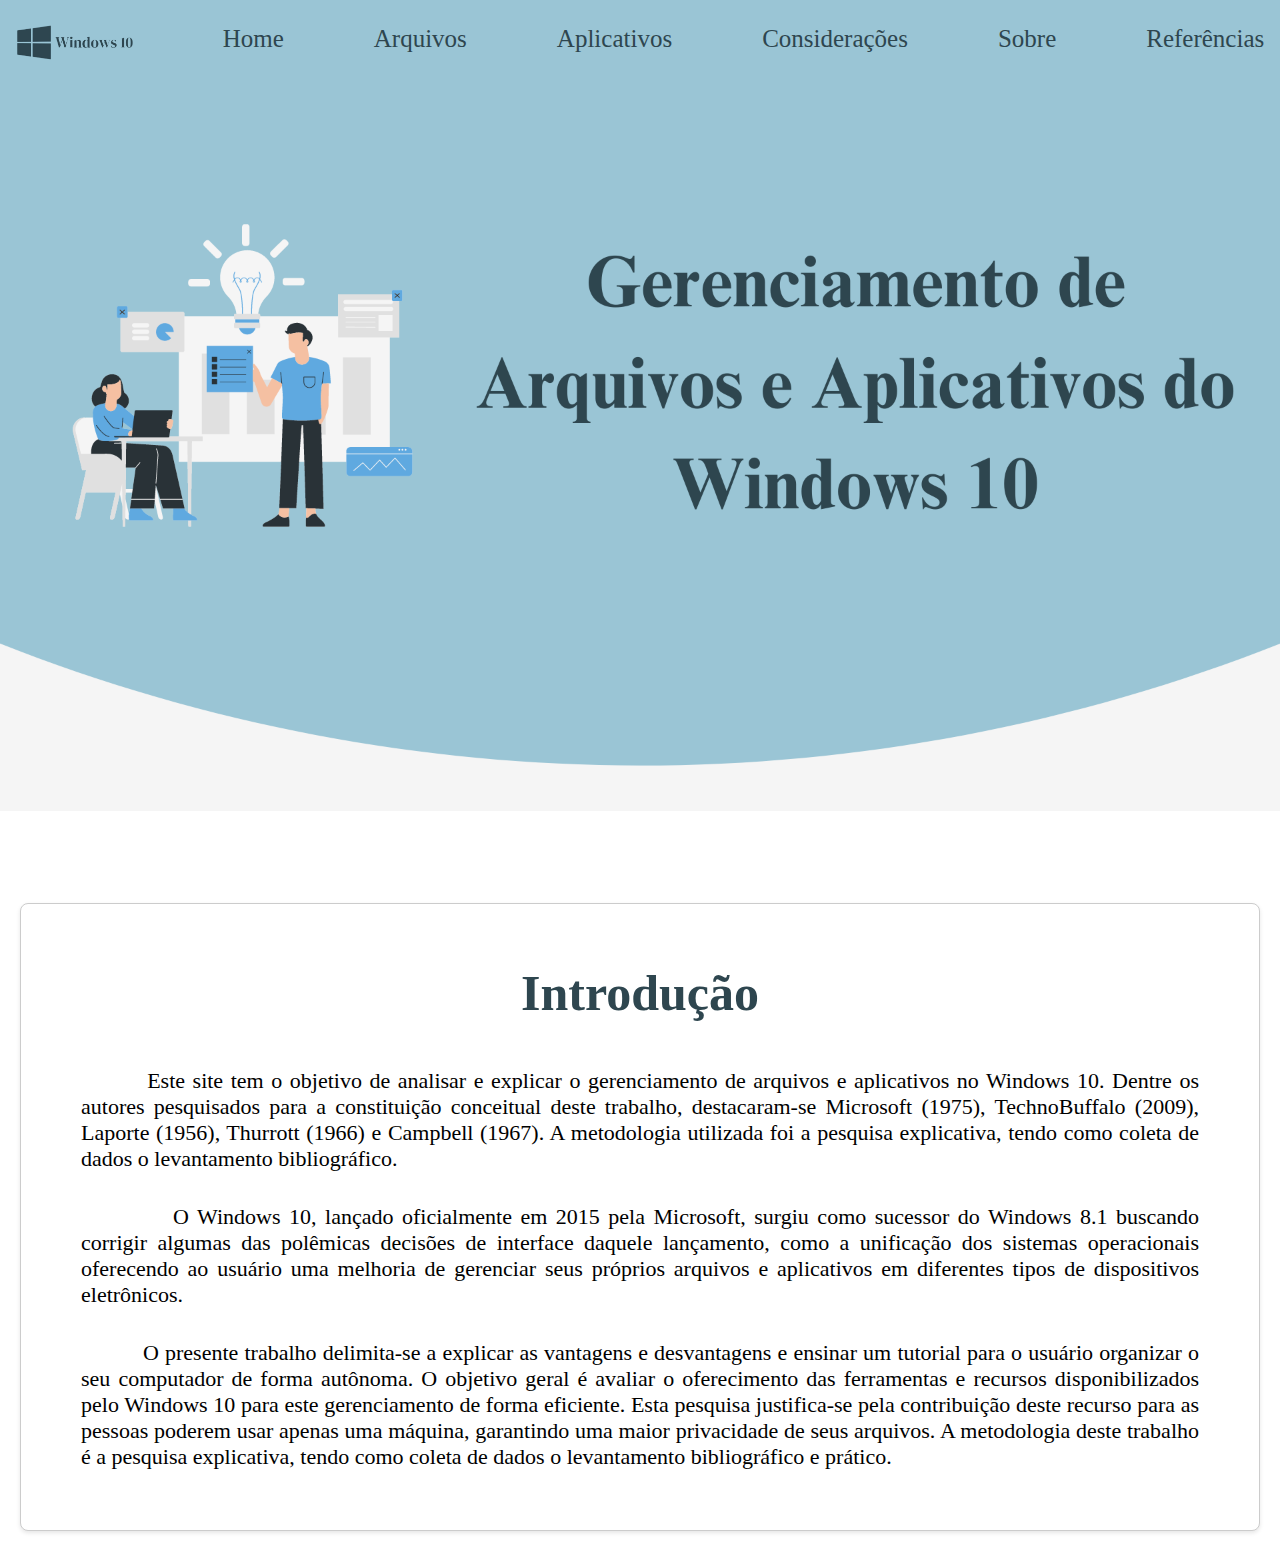
<file: index.html>
<DOCTYPE HTML>
<html lang="pt-br">
    <meta charset="UTF-8">
            
    <head>
       <title>Home</title>
        <link rel="stylesheet" href="home.css">
    </head>
            
    <body>
       <nav class="menu">
            <ul>
                <li class="logo-container"><a href="Página inicial.html"><img src="logo.png" alt="Logo" class="logo"></a></li>
                <li><a href="index.html">Home</a></li>
                <li><a href="arquivos.html">Arquivos</a></li>
                <li><a href="Aplicativos.html">Aplicativos</a></li>
                <li><a href="consideracoes.html">Considerações</a></li>
                <li><a href="sobre.html">Sobre</a></li>
                <li><a href="referencias.html">Referências</a></li>
            </ul>
        </nav>

        <div class="banner">
            <img src="intro.png" alt="Banner">
        </div>
        <br><br><br><br>

        <div class="card">
            <h1 class="card-title">Introdução</h1>
            <p class="card-text">ﾠﾠﾠEste site tem o objetivo de analisar e explicar o gerenciamento de arquivos e aplicativos no Windows 10. Dentre os autores pesquisados para a 
                constituição conceitual deste trabalho, destacaram-se Microsoft (1975), TechnoBuffalo (2009), Laporte (1956), Thurrott (1966) e Campbell (1967). A metodologia 
                utilizada foi a pesquisa explicativa, tendo como coleta de dados o levantamento bibliográfico.
                <br><br>
                ﾠﾠﾠﾠO Windows 10, lançado oficialmente em 2015 pela Microsoft, surgiu como sucessor do Windows 8.1 buscando corrigir algumas das polêmicas decisões 
                de interface daquele lançamento, como a unificação dos sistemas operacionais oferecendo ao usuário uma melhoria de gerenciar seus próprios arquivos e aplicativos em 
                diferentes tipos de dispositivos eletrônicos.
                <br><br>
                ﾠﾠﾠO presente trabalho delimita-se a explicar as vantagens e desvantagens e ensinar um tutorial para o usuário organizar o seu computador de forma autônoma. O objetivo 
                geral é avaliar o oferecimento das ferramentas e recursos disponibilizados pelo Windows 10 para este gerenciamento de forma eficiente. Esta pesquisa justifica-se pela
                 contribuição deste recurso para as pessoas poderem usar apenas uma máquina, garantindo uma maior privacidade de seus arquivos. A metodologia deste trabalho é a 
                 pesquisa explicativa, tendo como coleta de dados o levantamento bibliográfico e prático.
            </p>
        </div>
    </body>
</html>
</file>
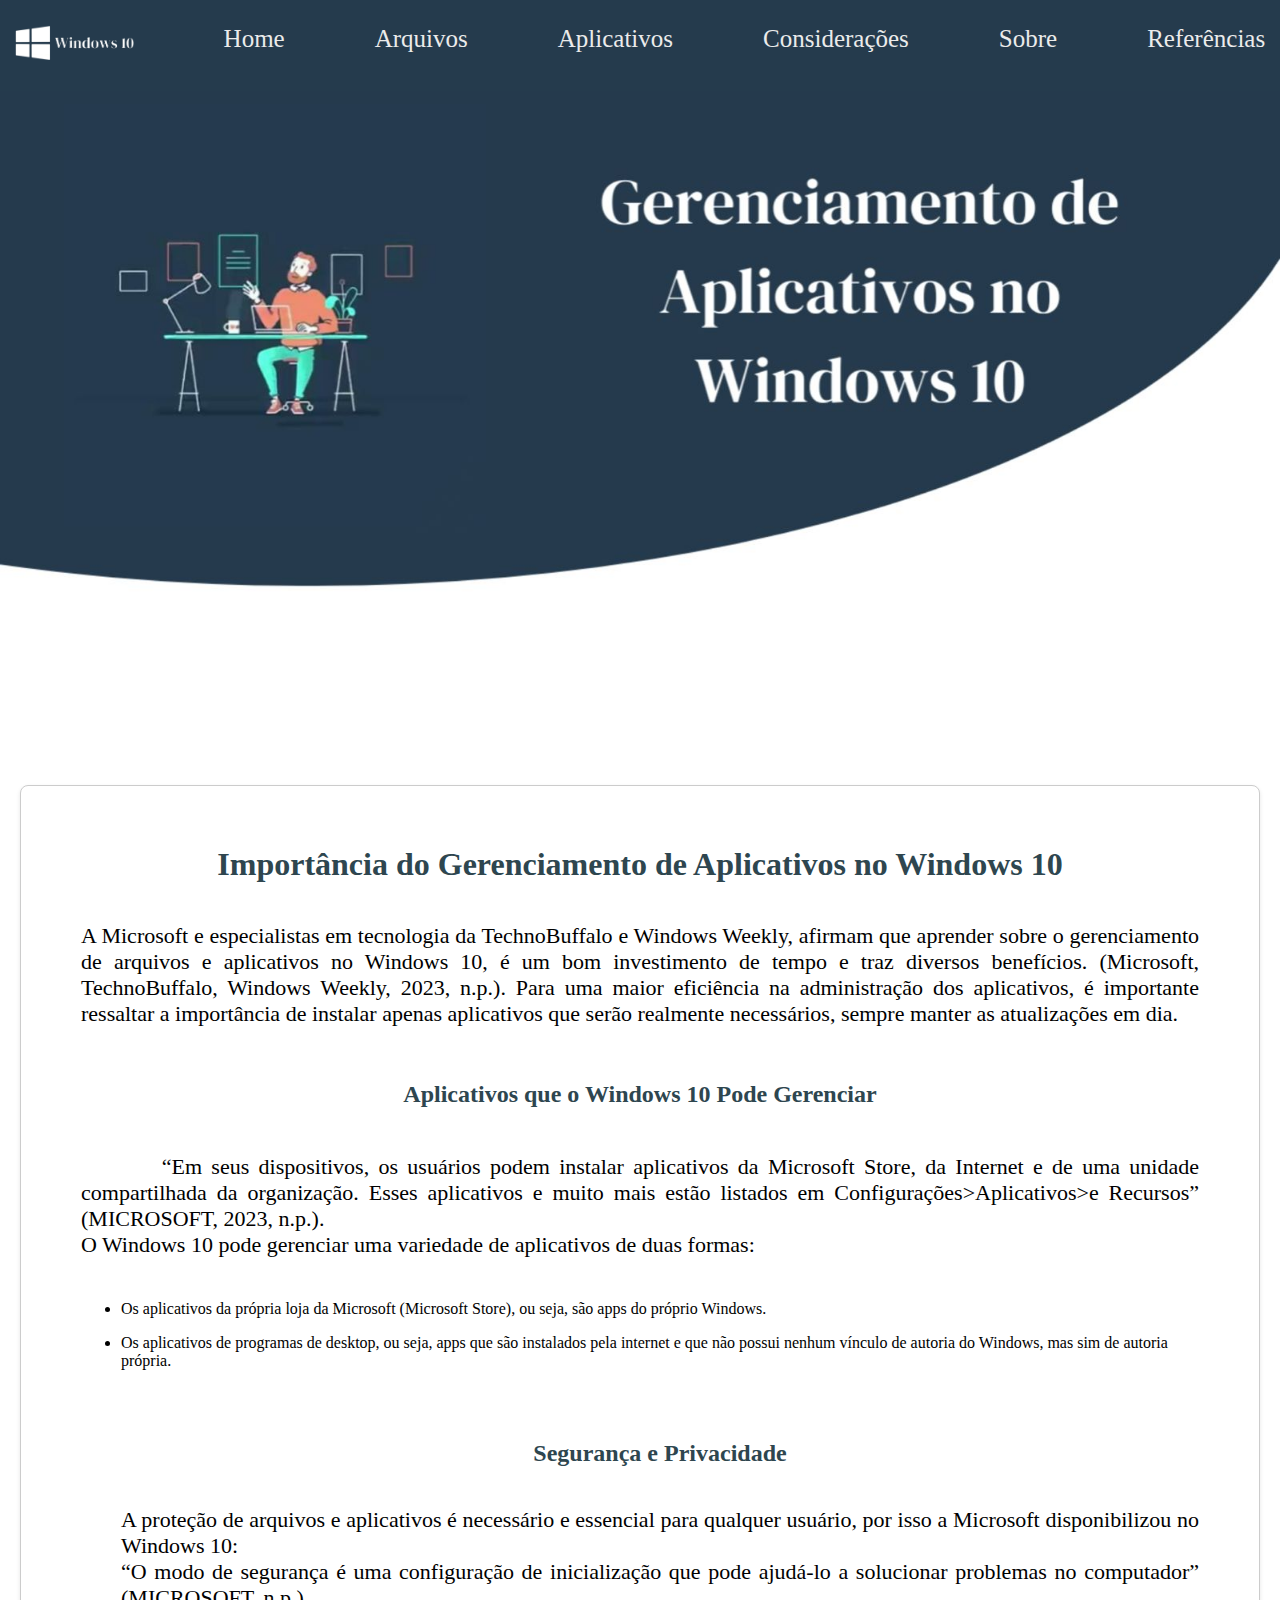
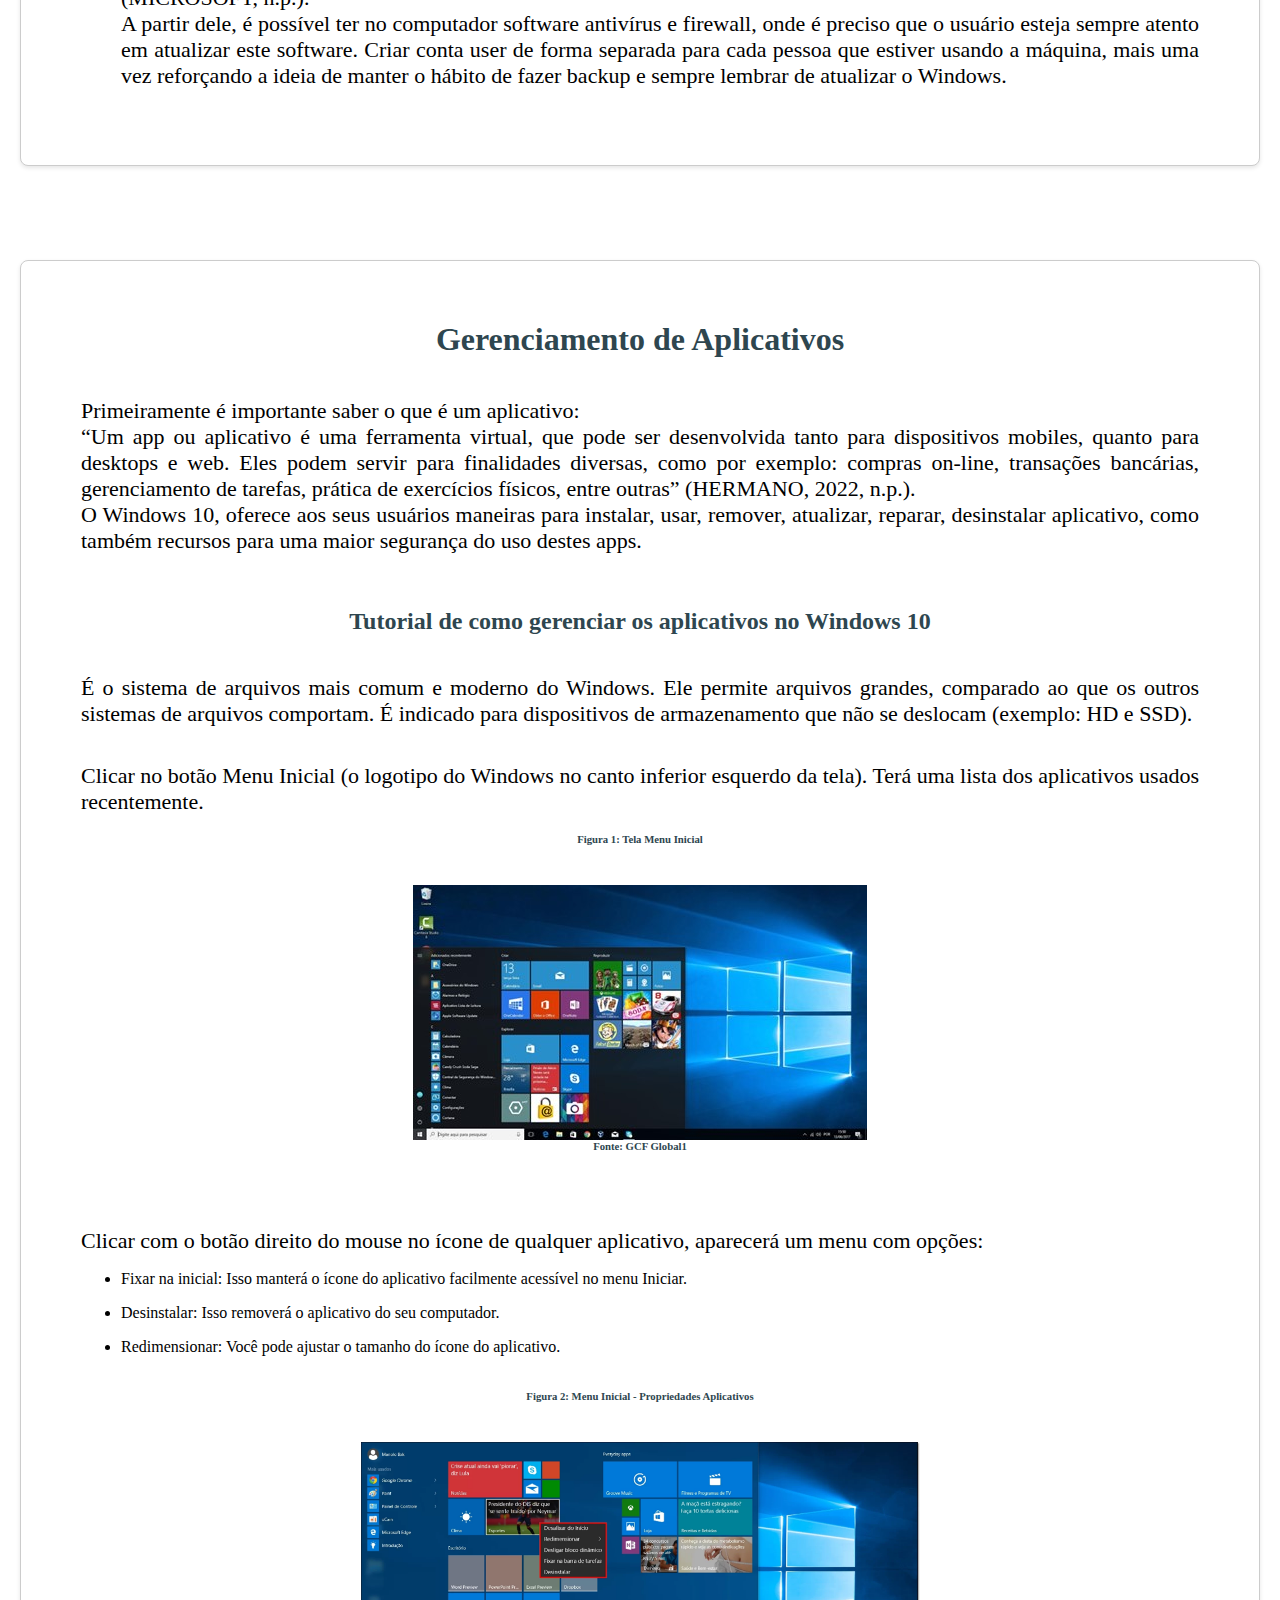
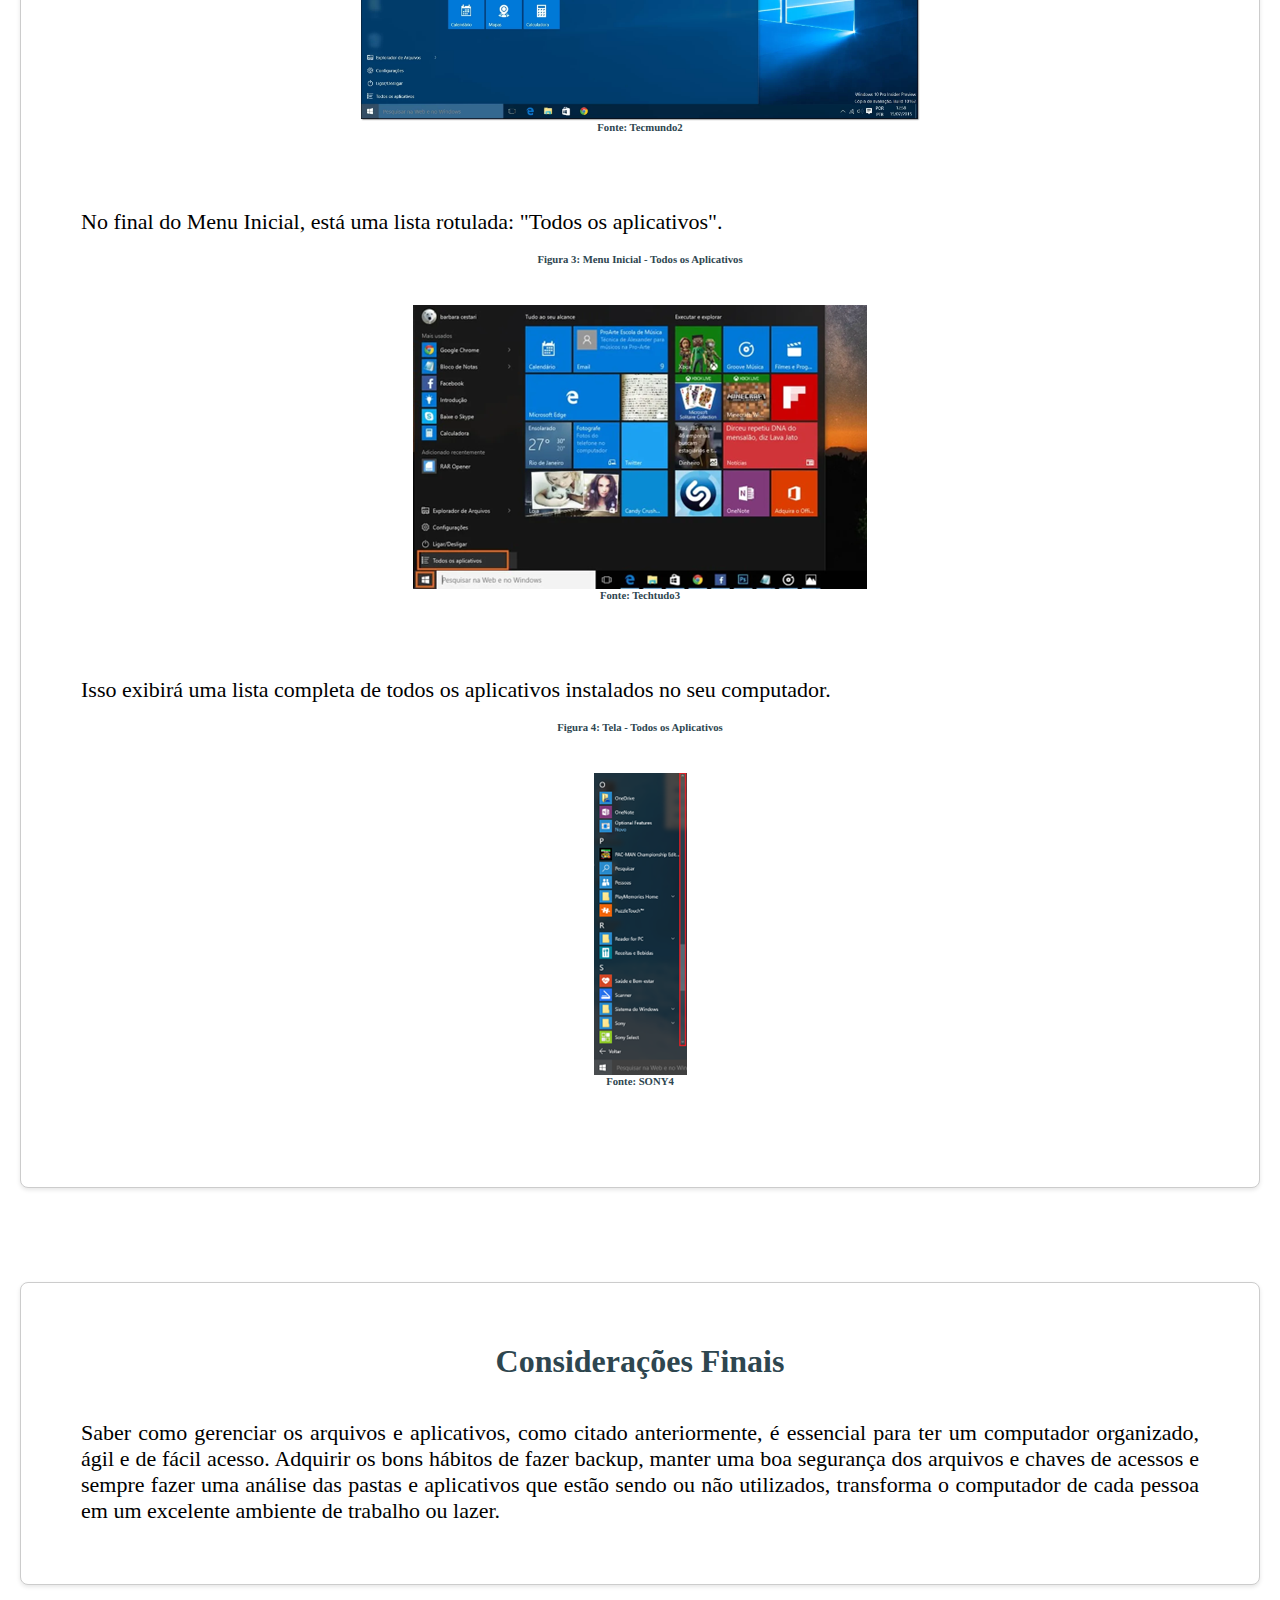
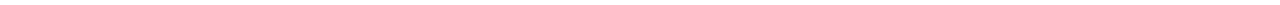
<file: Aplicativos.html>
<!DOCTYPE html>
<html>
<head>
    <meta charset="UTF-8">
    <meta name="viewport" content="width=device-width, initial-scale=1.0">
    <link rel="stylesheet" href="Aplicativos.css">
    <title>Aplicativos</title>
</head>
<body>
    <nav class="menu">
        <ul>
            <li class="logo-container"><a href="Página inicial.html"><img src="branco.png" alt="Logo" class="logo"></a></li>
                <li><a href="index.html">Home</a></li>
                <li><a href="arquivos.html">Arquivos</a></li>
                <li><a href="Aplicativos.html">Aplicativos</a></li>
                <li><a href="consideracoes.html">Considerações</a></li>
                <li><a href="sobre.html">Sobre</a></li>
                <li><a href="referencias.html">Referências</a></li>
        </ul>
    </nav>

    <div class="banner">
        <img src="Home.jpeg" alt="Banner">
    </div>

    <br><br><br><br>

    <div class="card">
        <h1 class="card-title">Importância do Gerenciamento de Aplicativos no Windows 10</h1>
        <p class="card-text">A Microsoft e especialistas em tecnologia da TechnoBuffalo e Windows 
         Weekly, afirmam que aprender sobre o gerenciamento de arquivos e 
         aplicativos no Windows 10, é um bom investimento de tempo e traz diversos benefícios.
         (Microsoft, TechnoBuffalo, Windows Weekly, 2023, n.p.). Para uma maior eficiência 
         na administração dos aplicativos, é importante ressaltar a importância de instalar apenas 
         aplicativos que serão realmente necessários, sempre manter as atualizações em dia.
        </p>

        <br><br><br>

        <h2 class="card-title">Aplicativos que o Windows 10 Pode Gerenciar</h2>
        <p class="card-text">ﾠﾠﾠ
            “Em seus dispositivos, os usuários podem instalar aplicativos da Microsoft Store, 
         da Internet e de uma unidade compartilhada da organização. Esses aplicativos e muito mais 
         estão listados em Configurações>Aplicativos>e Recursos” (MICROSOFT, 2023, n.p.). <br>
         O Windows 10 pode gerenciar uma variedade de aplicativos de duas formas:

        <br><br>
        <ul>
            <li>
                <p>
                    Os aplicativos da própria loja da Microsoft (Microsoft Store), ou seja, são apps do próprio Windows. 
                </p>
            </li>
            <li>
                <p>
                    Os aplicativos de programas de desktop, ou seja, apps que são instalados pela internet e que não 
                 possui nenhum vínculo de autoria do Windows, mas sim de autoria própria. 
                </p>
            </li>
        </p>
        
        <br><br><br>

        <h2 class="card-title">Segurança e Privacidade</h2>
        <p class="card-text">
            A proteção de arquivos e aplicativos é necessário e essencial para qualquer usuário, 
         por isso a Microsoft disponibilizou no Windows 10: <br>
            “O modo de segurança é uma configuração de inicialização que pode ajudá-lo a solucionar 
         problemas no computador” (MICROSOFT, n.p.). <br>
            A partir dele, é possível ter no computador software antivírus e firewall, onde é 
         preciso que o usuário esteja sempre atento em atualizar este software. Criar conta user de 
         forma separada para cada pessoa que estiver usando a máquina, mais uma vez reforçando a ideia 
         de manter o hábito de fazer backup e sempre lembrar de atualizar o Windows.
        </p>
    </div>

    <br><br><br>

    <div class="card">
        <h1 class="card-title">Gerenciamento de Aplicativos</h1>
        <p class="card-text">
            Primeiramente é importante saber o que é um aplicativo: <br>
            “Um app ou aplicativo é uma ferramenta virtual, que pode ser desenvolvida tanto para 
         dispositivos mobiles, quanto para desktops e web. Eles podem servir para finalidades diversas, 
         como por exemplo: compras on-line, transações bancárias, gerenciamento de tarefas, prática 
         de exercícios físicos, entre outras” (HERMANO, 2022, n.p.). <br>
            O Windows 10, oferece aos seus usuários maneiras para instalar, usar, remover, atualizar, 
         reparar, desinstalar aplicativo, como também recursos para uma maior segurança do uso destes apps. 
        </p>
            
        <br><br><br>

        <div class="Tutorial">
            <h2 class="card-title">Tutorial de como gerenciar os aplicativos no Windows 10</h2>
            <p class="card-text">
                É o sistema de arquivos mais comum e moderno do Windows. Ele permite arquivos grandes, 
             comparado ao que os outros sistemas de arquivos comportam. É indicado para dispositivos de armazenamento 
             que não se deslocam (exemplo: HD e SSD).
            </p>

            <br><br>

            <p class="card-text">
                Clicar no botão Menu Inicial (o logotipo do Windows no canto inferior esquerdo da tela). 
             Terá uma lista dos aplicativos usados recentemente.
            </p>

            <br>
            <h6 class="card-title">Figura 1: Tela Menu Inicial</h6>
            <img src="Imagem1_aplicativos.jpg" alt="imagem1" class="menuinicial-img">
            <h6 class="card-title">Fonte: GCF Global1</h6>


            <br><br>

            <p class="card-text">
                Clicar com o botão direito do mouse no ícone de qualquer aplicativo, aparecerá um menu 
             com opções: 
                <ul>
                    <li>
                        <p> Fixar na inicial: Isso manterá o ícone do aplicativo facilmente acessível no menu Iniciar.</p>
                    </li>
                    <li>
                        <p> Desinstalar: Isso removerá o aplicativo do seu computador.</p>
                    </li>
                    <li>
                        <p> Redimensionar: Você pode ajustar o tamanho do ícone do aplicativo.</p>
                    </li>
                </ul>
            </p>

            <br>
            <h6 class="card-title">Figura 2: Menu Inicial - Propriedades Aplicativos</h6>
            <img src="Imagem2_aplicativos.png" alt="imagem2" class="menuinicial-img">
            <h6 class="card-title">Fonte: Tecmundo2</h6>


            <br><br>

            <p class="card-text">
                No final do Menu Inicial, está uma lista rotulada: "Todos os aplicativos".  
            </p>

            <br>
            <h6 class="card-title">Figura 3: Menu Inicial - Todos os Aplicativos</h6>
            <img src="Imagem3_aplicativos.png" alt="imagem3" class="menuinicial-img">
            <h6 class="card-title">Fonte: Techtudo3</h6>


            <br><br>

            <p class="card-text">
                Isso exibirá uma lista completa de todos os aplicativos instalados no seu computador.
            </p>

            <br>
            <h6 class="card-title">Figura 4: Tela - Todos os Aplicativos</h6>
            <img src="Imagem4_aplicativos.png" alt="imagem4" class="menuinicial-img">
            <h6 class="card-title">Fonte: SONY4</h6>
        </div>
    </div>
            
        <br><br><br>

    <div class="card">
        <h1 class="card-title">Considerações Finais</h1>
        <p class="card-text">
            Saber como gerenciar os arquivos e aplicativos, como citado anteriormente, 
         é essencial para ter um computador organizado, ágil e de fácil acesso. 
         Adquirir os bons hábitos de fazer backup, manter uma boa segurança dos arquivos e 
         chaves de acessos e sempre fazer uma análise das pastas e aplicativos que estão 
         sendo ou não utilizados, transforma o computador de cada pessoa em um excelente ambiente 
         de trabalho ou lazer.
        </p>
    </div>
</body>
</html>
</file>
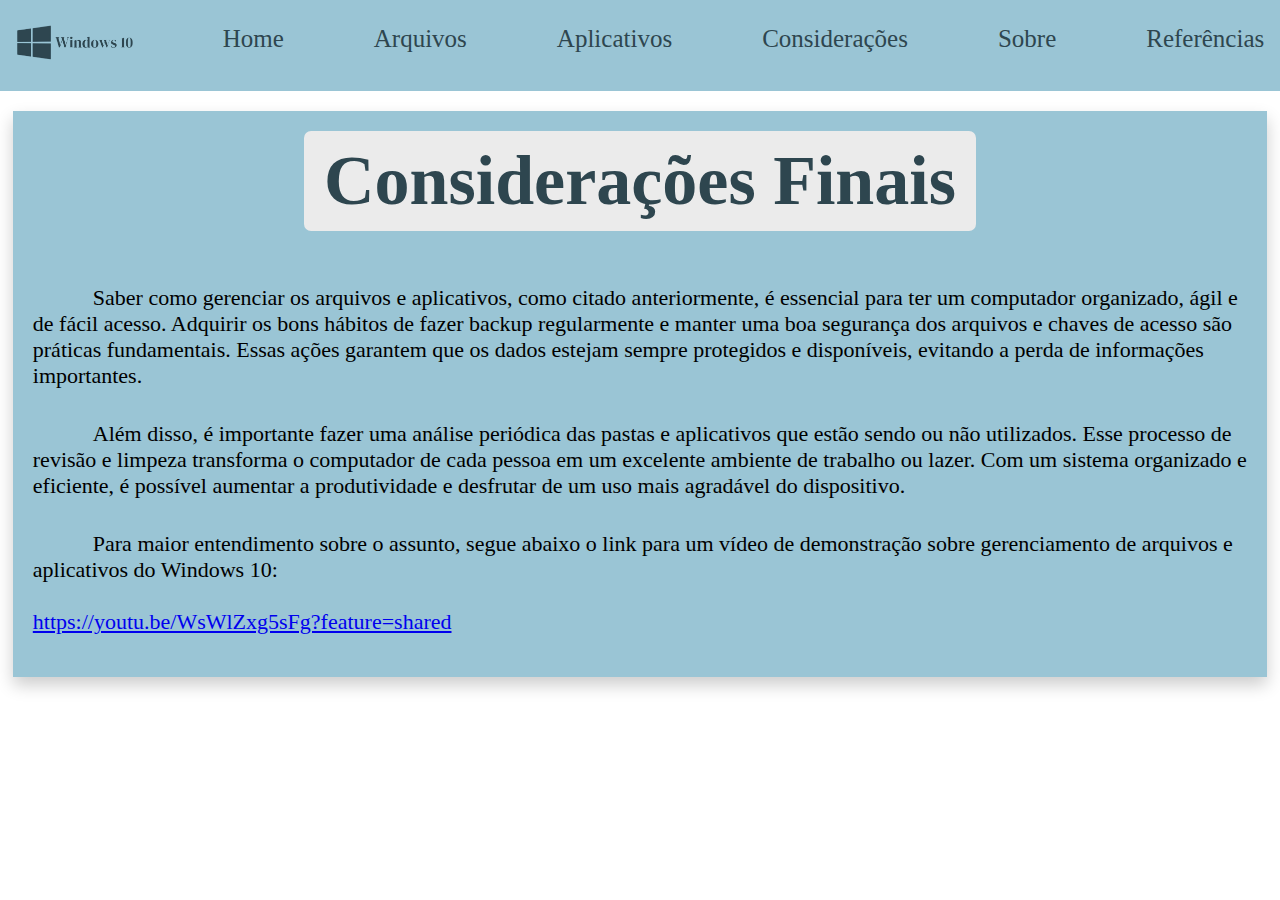
<file: consideracoes.html>
<DOCTYPE HTML>
<html lang="pt-br">
    <meta charset="UTF-8">
                
    <head>
        <title>Considerações Finais</title>
        <link rel="stylesheet" href="sobre.css">
    </head>
                
    <body>
        <nav class="menu">
            <ul>
                <li class="logo-container"><a href="Página inicial.html"><img src="logo.png" alt="Logo" class="logo"></a></li>
                <li><a href="index.html">Home</a></li>
                <li><a href="arquivos.html">Arquivos</a></li>
                <li><a href="Aplicativos.html">Aplicativos</a></li>
                <li><a href="consideracoes.html">Considerações</a></li>
                <li><a href="sobre.html">Sobre</a></li>
                <li><a href="referencias.html">Referências</a></li>
             </ul>
        </nav>
        
         <div class="row">
            <div class="column">
                <div class="card">
                    <div class="title-container">
                        <h1>Considerações Finais</h1>
                    </div>
                    <div class="content">
                        <br>
                        <p>ﾠﾠﾠSaber como gerenciar os arquivos e aplicativos, como citado anteriormente, é essencial para 
                            ter um computador organizado, ágil e de fácil acesso. Adquirir os bons hábitos de fazer backup
                             regularmente e manter uma boa segurança dos arquivos e chaves de acesso são práticas 
                             fundamentais. Essas ações garantem que os dados estejam sempre protegidos e disponíveis, 
                             evitando a perda de informações importantes.
                             <br><br>
                             ﾠﾠﾠAlém disso, é importante fazer uma análise periódica das pastas e aplicativos que estão 
                             sendo ou não utilizados. Esse processo de revisão e limpeza transforma o computador de cada 
                             pessoa em um excelente ambiente de trabalho ou lazer. Com um sistema organizado e eficiente,
                              é possível aumentar a produtividade e desfrutar de um uso mais agradável do dispositivo.
                              <br><br>
                              ﾠﾠﾠPara maior entendimento sobre o assunto, segue abaixo o link para um vídeo de demonstração
                               sobre gerenciamento de arquivos e aplicativos do Windows 10:
                               <br><br>
                              <a href="https://youtu.be/WsWlZxg5sFg?feature=shared">https://youtu.be/WsWlZxg5sFg?feature=shared</a>
                        </p>
                    </div>
                </div>
            </div>
        </div>
    </body>
</html>
</file>
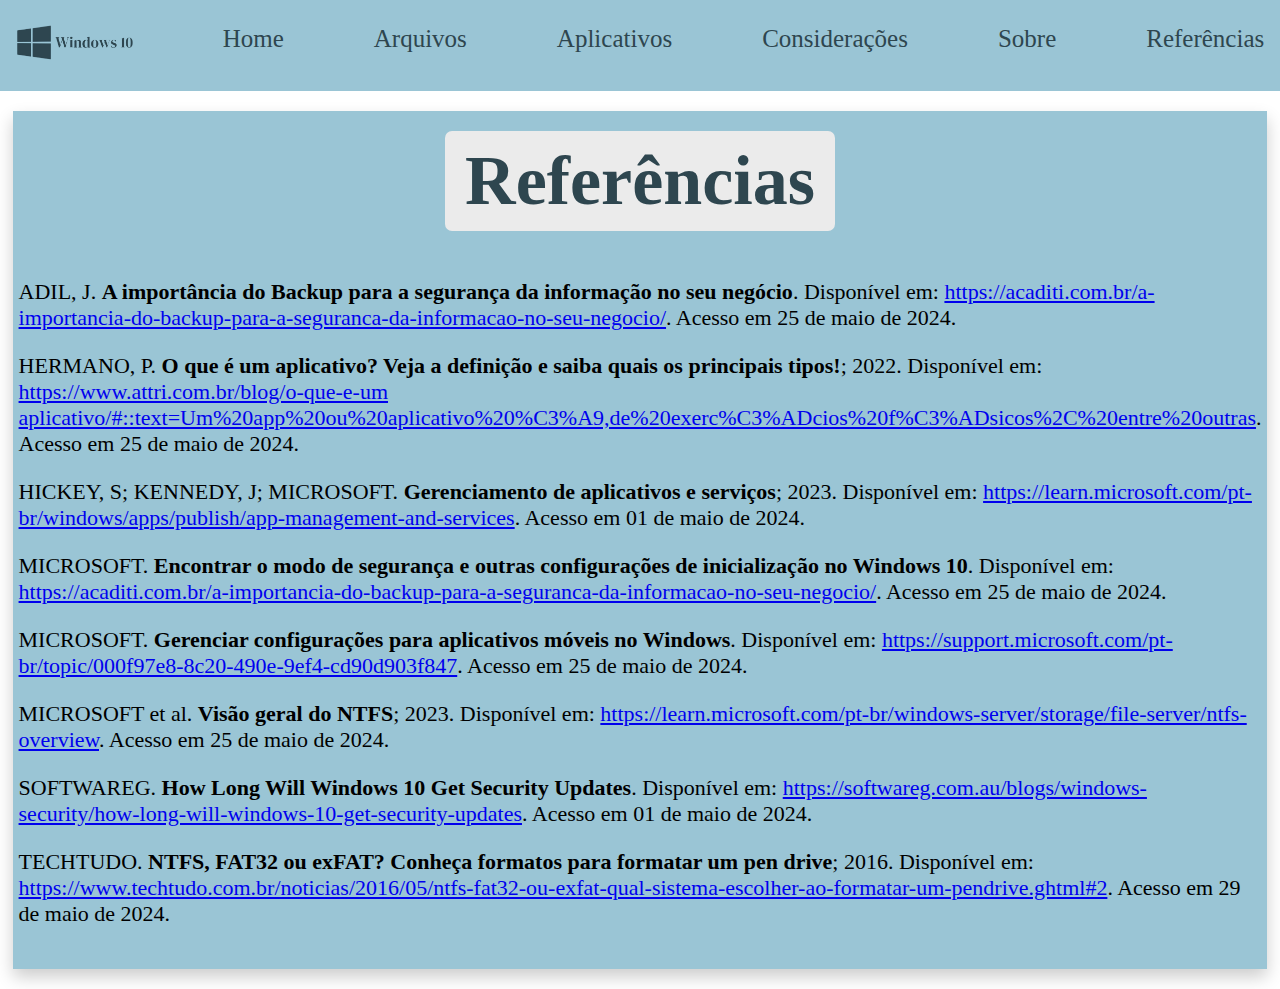
<file: referencias.html>
<DOCTYPE HTML>
<html lang="pt-br">
    <meta charset="UTF-8">
            
    <head>
        <title>Referências</title>
        <link rel="stylesheet" href="sobre.css">
    </head>
            
    <body>
        <nav class="menu">
            <ul>
                <li class="logo-container"><a href="Página inicial.html"><img src="logo.png" alt="Logo" class="logo"></a></li>
                <li><a href="index.html">Home</a></li>
                <li><a href="arquivos.html">Arquivos</a></li>
                <li><a href="Aplicativos.html">Aplicativos</a></li>
                <li><a href="consideracoes.html">Considerações</a></li>
                <li><a href="sobre.html">Sobre</a></li>
                <li><a href="referencias.html">Referências</a></li>
             </ul>
             </ul>
        </nav>
    
        <div class="row">
            <div class="column">
                <div class="card">
                    <div class="title-container">
                        <h1>Referências</h1>
                    </div>
                    <div class="content">
                        <br>
                        <p>ADIL, J. <span class="bold-text">A importância do Backup para a segurança da informação no seu negócio</span>. Disponível em: <a href="https://acaditi.com.br/a-importancia-do-backup-para-a-seguranca-da-informacao-no-seu-negocio/">https://acaditi.com.br/a-importancia-do-backup-para-a-seguranca-da-informacao-no-seu-negocio/</a>. Acesso em 25 de maio de 2024.</p>
                        <p>HERMANO, P. <span class="bold-text">O que é um aplicativo? Veja a definição e saiba quais os principais tipos!</span>; 2022. Disponível em: <a href="https://www.attri.com.br/blog/o-que-e-um aplicativo/#::text=Um%20app%20ou%20aplicativo%20%C3%A9,de%20exerc%C3%ADcios%20f%C3%ADsicos%2C%20entre%20outras">https://www.attri.com.br/blog/o-que-e-um aplicativo/#::text=Um%20app%20ou%20aplicativo%20%C3%A9,de%20exerc%C3%ADcios%20f%C3%ADsicos%2C%20entre%20outras</a>. Acesso em 25 de maio de 2024.</p>
                        <p>HICKEY, S; KENNEDY, J; MICROSOFT. <span class="bold-text">Gerenciamento de aplicativos e serviços</span>; 2023. Disponível em: <a href="https://learn.microsoft.com/pt-br/windows/apps/publish/app-management-and-services">https://learn.microsoft.com/pt-br/windows/apps/publish/app-management-and-services</a>. Acesso em 01 de maio de 2024.</p>
                        <p>MICROSOFT. <span class="bold-text">Encontrar o modo de segurança e outras configurações de inicialização no Windows 10</span>. Disponível em: <a href="https://acaditi.com.br/a-importancia-do-backup-para-a-seguranca-da-informacao-no-seu-negocio/">https://acaditi.com.br/a-importancia-do-backup-para-a-seguranca-da-informacao-no-seu-negocio/</a>. Acesso em 25 de maio de 2024.</p>
                        <p>MICROSOFT. <span class="bold-text">Gerenciar configurações para aplicativos móveis no Windows</span>. Disponível em: <a href="https://support.microsoft.com/pt-br/topic/000f97e8-8c20-490e-9ef4-cd90d903f847">https://support.microsoft.com/pt-br/topic/000f97e8-8c20-490e-9ef4-cd90d903f847</a>. Acesso em 25 de maio de 2024.</p>
                        <p>MICROSOFT et al. <span class="bold-text">Visão geral do NTFS</span>; 2023. Disponível em: <a href="https://learn.microsoft.com/pt-br/windows-server/storage/file-server/ntfs-overview">https://learn.microsoft.com/pt-br/windows-server/storage/file-server/ntfs-overview</a>. Acesso em 25 de maio de 2024.</p>
                        <p>SOFTWAREG. <span class="bold-text">How Long Will Windows 10 Get Security Updates</span>. Disponível em: <a href="https://softwareg.com.au/blogs/windows-security/how-long-will-windows-10-get-security-updates">https://softwareg.com.au/blogs/windows-security/how-long-will-windows-10-get-security-updates</a>. Acesso em 01 de maio de 2024.</p>
                        <p>TECHTUDO. <span class="bold-text">NTFS, FAT32 ou exFAT? Conheça formatos para formatar um pen drive</span>; 2016. Disponível em: <a href="https://www.techtudo.com.br/noticias/2016/05/ntfs-fat32-ou-exfat-qual-sistema-escolher-ao-formatar-um-pendrive.ghtml#2">https://www.techtudo.com.br/noticias/2016/05/ntfs-fat32-ou-exfat-qual-sistema-escolher-ao-formatar-um-pendrive.ghtml#2</a>. Acesso em 29 de maio de 2024.</p>
                    </div>
                </div>
            </div>
        </div>
    </body>
</html>
</file>
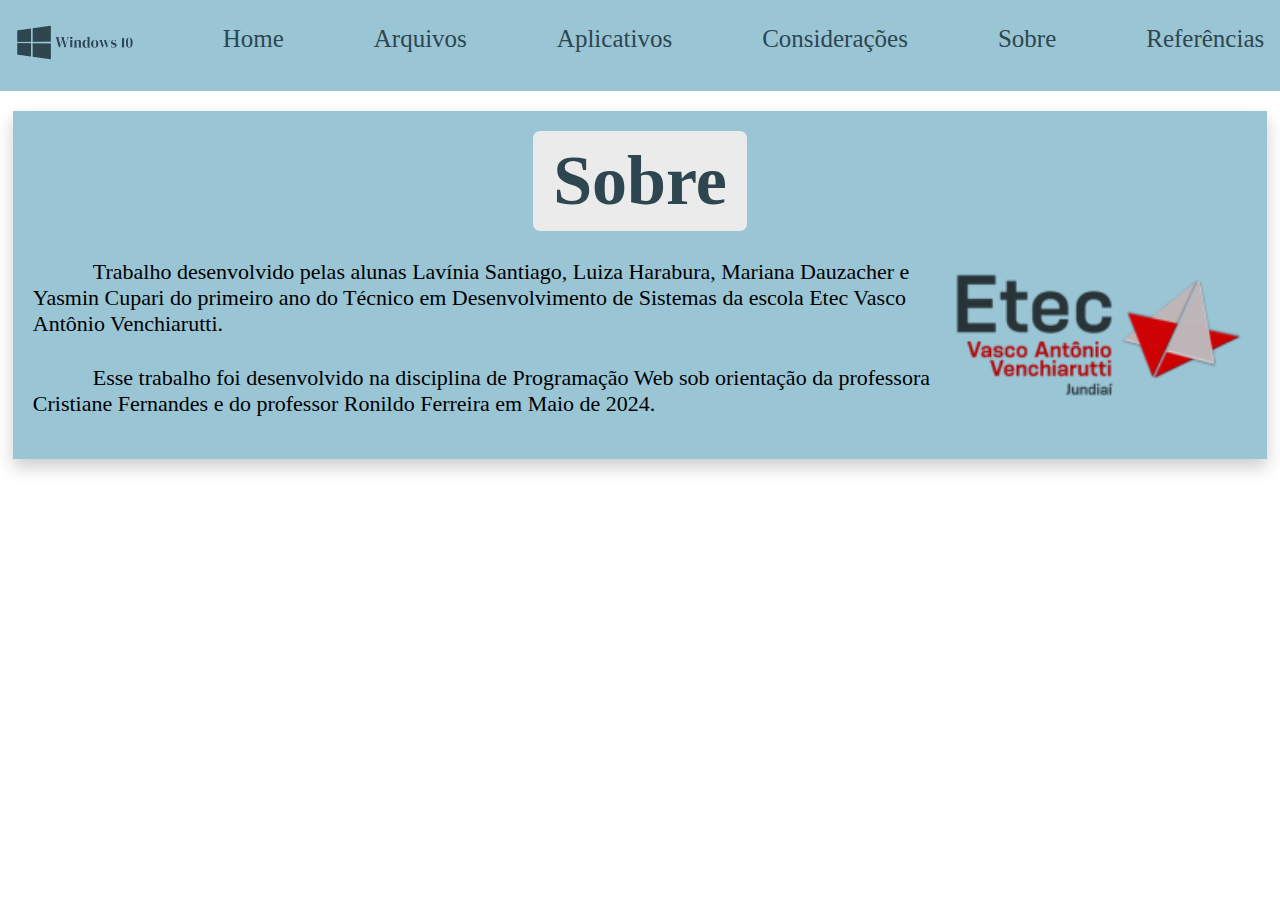
<file: sobre.html>
<DOCTYPE HTML>
<html lang="pt-br">
    <meta charset="UTF-8">
        
    <head>
       <title>Sobre</title>
        <link rel="stylesheet" href="sobre.css">
    </head>
        
    <body>
        <nav class="menu">
            <ul>
                <li class="logo-container"><a href="Página inicial.html"><img src="logo.png" alt="Logo" class="logo"></a></li>
                <li><a href="index.html">Home</a></li>
                <li><a href="arquivos.html">Arquivos</a></li>
                <li><a href="Aplicativos.html">Aplicativos</a></li>
                <li><a href="consideracoes.html">Considerações</a></li>
                <li><a href="sobre.html">Sobre</a></li>
                <li><a href="referencias.html">Referências</a></li>
            </ul>
        </nav>
    
        <div class="row">
            <div class="column">
                <div class="card">
                    <div class="title-container">
                        <h1>Sobre</h1>
                    </div>
                    <div class="container">
                        <div class="card-content">
                           <p>ﾠﾠﾠTrabalho desenvolvido pelas alunas Lavínia Santiago, Luiza Harabura, Mariana Dauzacher e Yasmin Cupari do 
                                primeiro ano do Técnico em Desenvolvimento de Sistemas da escola Etec Vasco 
                                 Antônio Venchiarutti.</p>
                            <p>ﾠﾠﾠEsse trabalho foi desenvolvido na disciplina de Programação Web sob orientação da
                                professora Cristiane Fernandes e do professor Ronildo Ferreira em Maio de 2024.</p>
                        </div>
                        <img src="etec.png" alt="Etec" class="card-image">
                    </div>
                </div>
            </div>
        </div>
    </body>
</html>
</file>
<file: home.css>
body{
    font-family: 'Times New Roman', Times, serif;
    margin: 0;
    padding: 0;
}


/* barramento */
.menu{
    background-color: #9AC5D5;
}

.menu ul{
    list-style-type: none;
    display: flex;
    justify-content: center;
    padding: 10px 0px;
    margin: 0;
}

.menu ul li{
    margin: 15px;
}

.menu ul li a{
    text-decoration: none;
    color: #2E464F;
    font-size: 25px;
    padding: 15px 30px;
    transition: background-color 0.3s;
}

.menu ul li a img.logo {
    height: 35px; 
    width: auto;
}


.menu ul li a:hover:not(.logo-container a) {
    background-color: #ebebeb;
    border-radius: 5px;
}


/* banner */
.banner{
    width: 100%;
    height: auto; 
    overflow: hidden; 
    position: relative; 
}

.banner img{
    width: 100%;
    height: auto;
    display: block;
    object-fit: cover; 
}


/*conteúdo*/

.card {
    background-color: #fff;
    border: 1px solid #ccc;
    border-radius: 8px;
    box-shadow: 0 2px 4px rgba(0, 0, 0, 0.1);
    padding: 60px; 
    margin: 20px; 
    max-width: auto;
}

.card-title {
    margin-top: 0; 
    margin-bottom: 40px; 
    text-align: center;
    color: #2E464F;
    font-size: 50px;
}

.card-text {
    margin: 0;
    text-align: justify;
    font-size: 22px;
}
</file>
<file: Aplicativos.css>
body {
    font-family: 'Times New Roman', Times, serif;
    margin: 0;
    padding: 0;
}
.menu{
    background-color: #253B4D;
}

.menu ul{
    list-style-type: none;
    display: flex;
    justify-content: center;
    padding: 10px 0px;
    margin: 0;
}

.menu ul li{
    margin: 15px;
}

.menu ul li a{
    text-decoration: none;
    color: #ebebeb;
    font-size: 25px;
    padding: 15px 30px;
    transition: background-color 0.3s;
}

.menu ul li a img.logo {
    height: 35px; 
    width: auto;
}


.menu ul li a:hover:not(.logo-container a) {
    background-color: #9AC5D5;
    border-radius: 5px;
}

/* banner */
.banner{
    width: 100%;
    height: auto; 
    overflow: hidden; 
    position: relative; 
}

.banner img{
    width: 100%;
    height: auto;
    display: block;
    object-fit: cover; 
}

/*conteúdo- todo o texto*/
.card {
    background-color: #fff;
    border: 1px solid #ccc;
    border-radius: 8px;
    box-shadow: 0 2px 4px rgba(0, 0, 0, 0.1);
    padding: 60px; 
    margin: 20px; 
    max-width: auto;
}

.card-title {
    margin-top: 0; 
    margin-bottom: 40px; 
    text-align: center;
    color: #2E464F;
}

.card-text {
    margin: 0;
    text-align: justify;
    font-size: 22px;
}

.menuinicial-img {
    max-width: 50%; 
    height: auto; 
    display: block; 
    margin: 0 auto;
}
</file>
<file: sobre.css>
body{
    font-family: 'Times New Roman', Times, serif;
    margin: 0;
    padding: 0;
}

/* barramento */
.menu{
    background-color: #9AC5D5;
}

.menu ul{
    list-style-type: none;
    display: flex;
    justify-content: center;
    padding: 10px 0px;
    margin: 0;
}

.menu ul li{
    margin: 15px;
}

.menu ul li a{
    text-decoration: none;
    color: #2E464F;
    font-size: 25px;
    padding: 15px 30px;
    transition: background-color 0.3s;
}

.menu ul li a img.logo {
    height: 35px; 
    width: auto;
}

.menu ul li a:hover:not(.logo-container a) {
    background-color: #ebebeb;
    border-radius: 5px;
}

/* Conteúdo */
.row{
    margin-top: 20px;
    margin-left: 1%;
    margin-right: 1%;
    margin-bottom: 20px;
}

.row::after{
    content: "";
    display: table;
    clear: both;
}

.column{
    background-color: #9AC5D5;
    float: left;
    width: 100%;
}

.card{
    box-shadow: 0px 8px 16px 0px rgba(0, 0, 0, 0.2);
    background-color: #9AC5D5;
    padding: 20px;
    font-size: 22px;
    position: relative; 
    display: flex;
    flex-direction: column;
    align-items: center;
}

.title-container{
    background-color: #ebebeb; 
    border-radius: 7px;
    display: inline-block;
    padding: 10px 20px;
    text-align: center;
}

.title-container h1{
    margin: 0; 
    color: #2E464F;
    font-size: 70px; 
}

.container {
    display: flex;
    align-items: center;
}

.card-image {
    width: 300px;
    height: auto;
    margin-right: 0px;
}

.card-content {
    flex: 1;
}

.bold-text {
    font-weight: bold;
}
</file>
